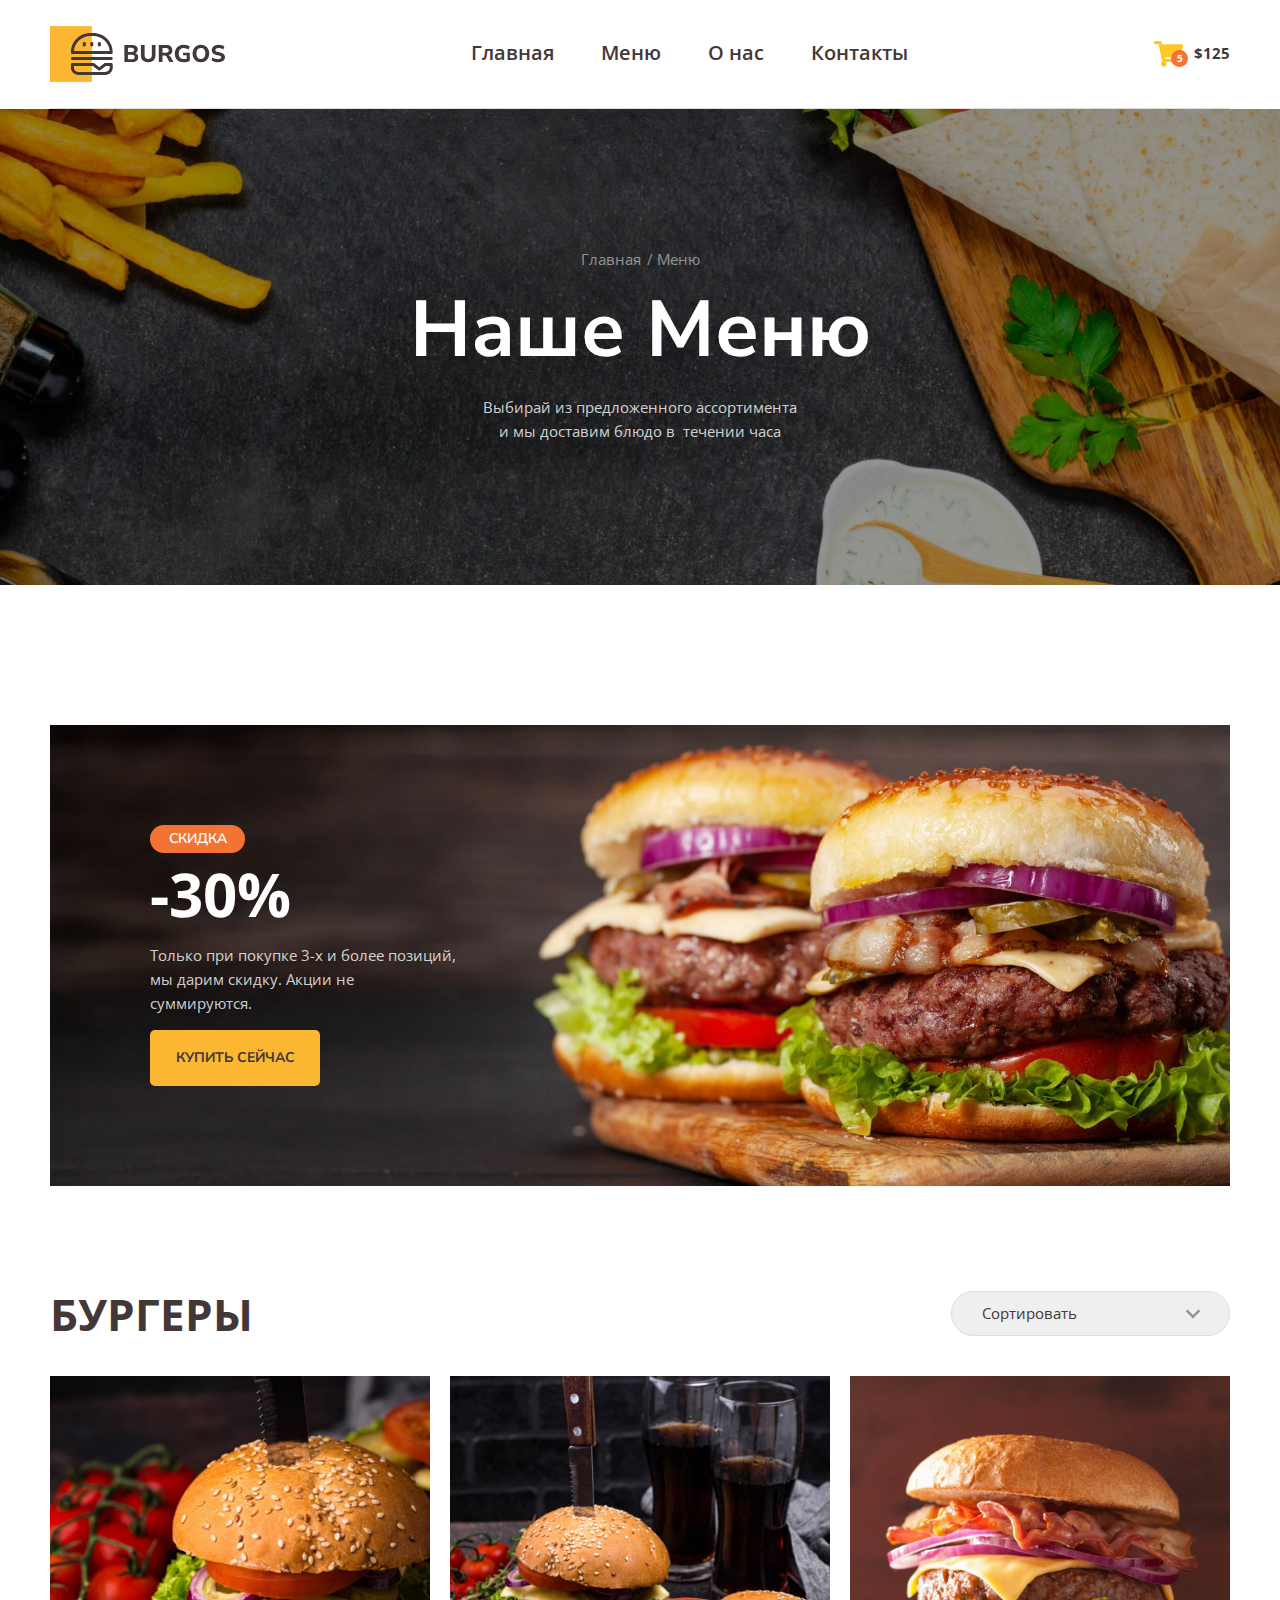
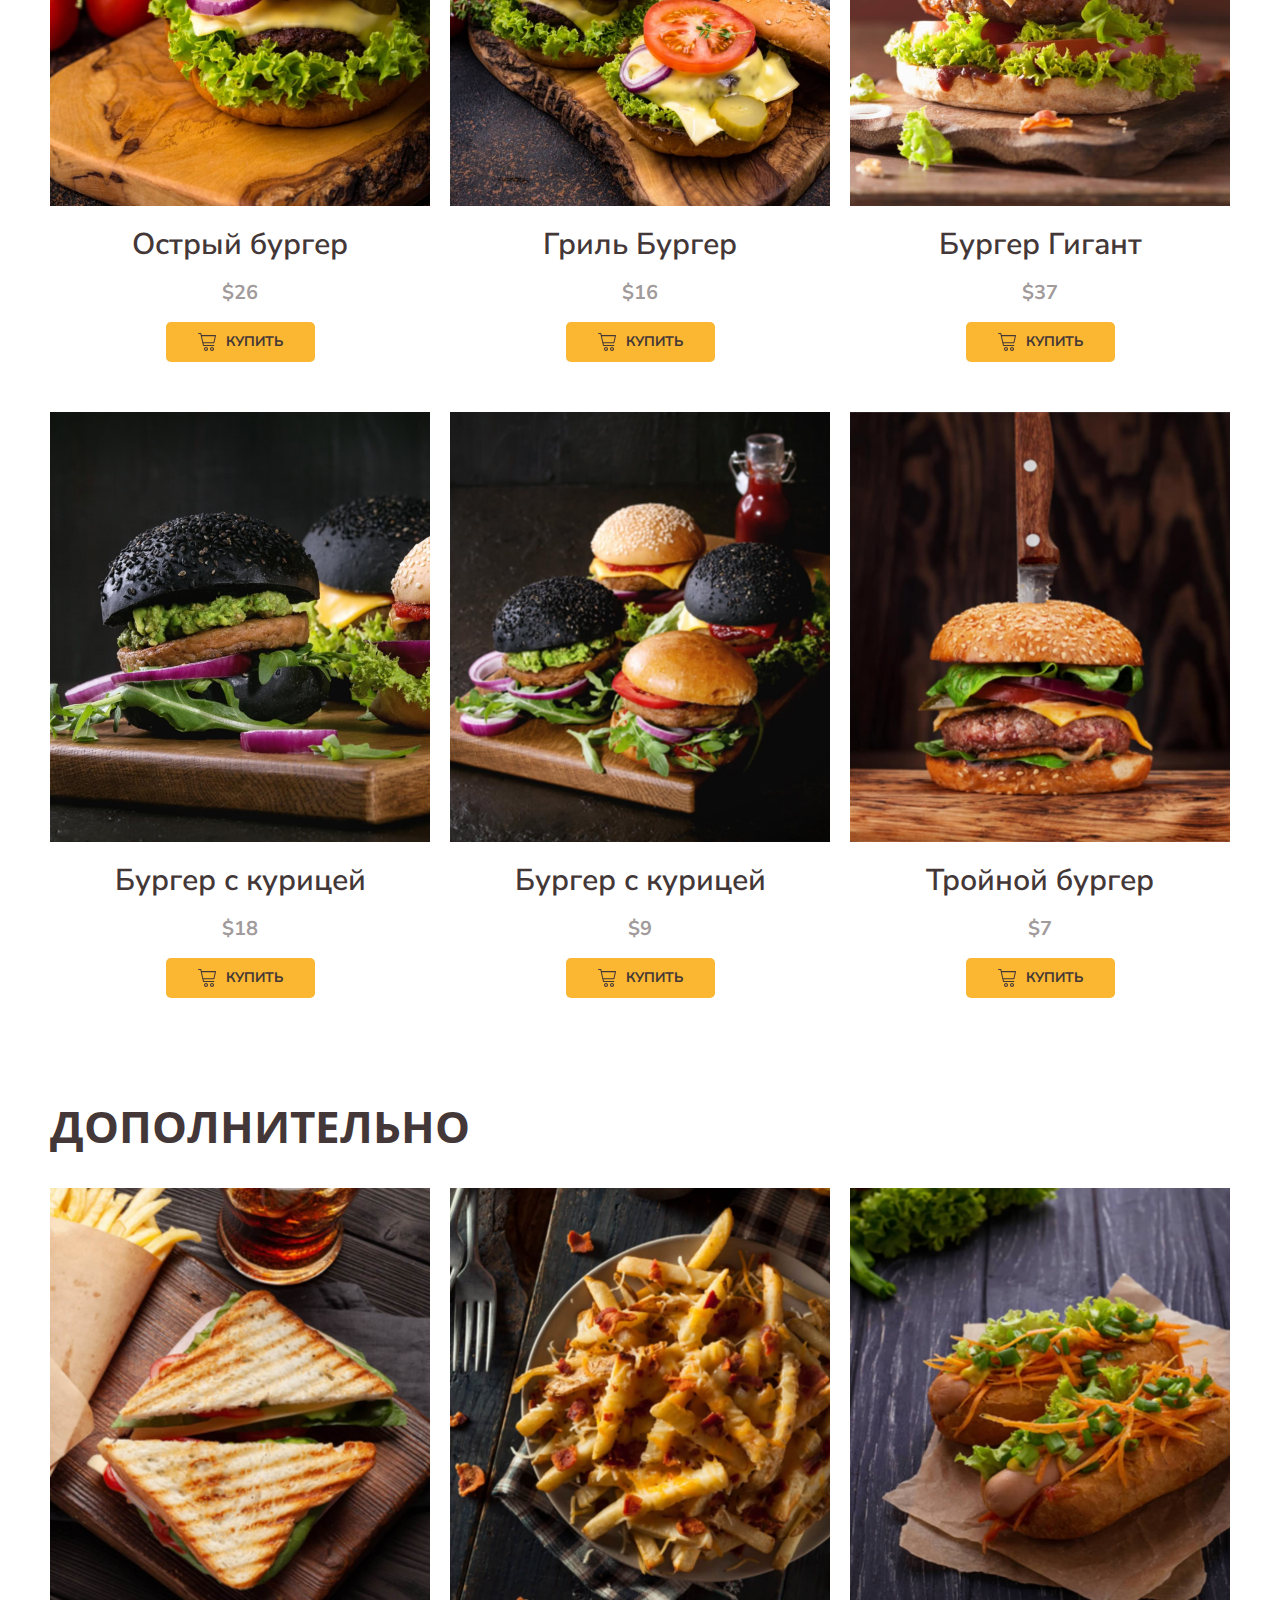
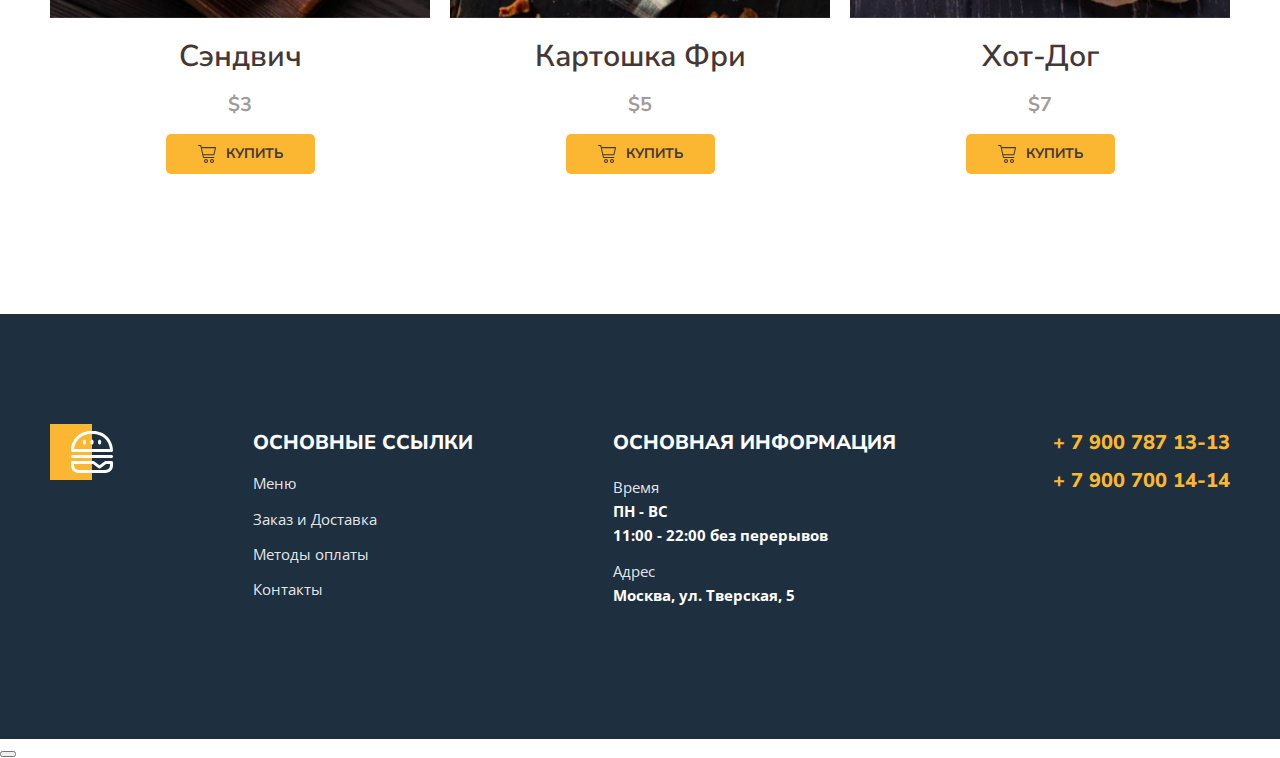
<file: index.html>
<!DOCTYPE html>
<html lang="ru">
<head>
    <meta charset="UTF-8">
    <meta name="viewport" content="width=device-width, initial-scale=1.0">
    <title>Burger</title>
    <link rel="stylesheet" href="styles/main.css">
    <link rel="preconnect" href="https://fonts.googleapis.com">
    <link rel="preconnect" href="https://fonts.gstatic.com" crossorigin>
    <link href="https://fonts.googleapis.com/css2?family=Nunito+Sans:ital,opsz,wght@0,6..12,200..1000;1,6..12,200..1000&family=Open+Sans:ital,wght@0,300..800;1,300..800&display=swap" rel="stylesheet">
    <link rel="stylesheet" href="styles/normalize.min.css">
</head>
<body>
    
    <header id="header-top">
        <div class="container">
            <div class="header-wrapper">
                <button class="burger-menu" onclick="openModal()"></button>
                <div class="logo">
                </div>
                <nav class="nav">
                    <a href="#" class="nav-link">Главная</a>
                    <a href="index.html" class="nav-link">Меню</a>
                    <a href="#" class="nav-link">О нас</a>
                    <a href="contact.html" class="nav-link">Контакты</a>
                </nav>
            <div class="header-cart">
                <a href="#" class="cart">$125 <span class="cart-count">5</span></a>
            </div>
            </div>
        </div>
    </header>
   
    <section class="hero">
    <div class="container">
    <ul class="breadcrumbs">
        <li class="breadcrumbs-item"> <a class="breadcrumbs-link" href="#">Главная</a></li>
        <li class="breadcrumbs-item">Меню</li>
    </ul>
    <h1 class="hero-title">Наше Меню</h1>
    <p class="hero-description">Выбирай из предложенного ассортимента и мы доставим блюдо в &nbsp;течении часа</p>
</div>
   </section>
   
   <section class="banner">
        <div class="container">
            <div class="banner-wrapper">
                <h2 class="banner-title"> <span>Скидка</span>-30%</h2>
                <p class="banner-description">Только при покупке 3-х и более позиций, мы дарим скидку. Акции не суммируются.
                </p>
                <a href="#menuBurger" class="banner-btn" >Купить сейчас</a>
            </div>
        </div>
   </section>
  <main>
    <section id="menuBurger">
     <div class="container">
        <div class="menu">
            <div class="menu-header">
                <h2 class="menu-title">Бургеры</h2>
                <select class="menu-select">
                    <option value="Сортировать" disabled selected>Сортировать</option>
                    <option value="По умолчанию">По умолчанию</option>
                    <option value="По возрастанию цены">По возрастанию цены</option>
                    <option value="По убыванию цены">По убыванию цены</option>
                </select>
            </div>
            <div class="menu-box">
                
                <div class="menu-item">
                    <div class="menu-thumb">
                        <img src="images/menu/01.jpeg" alt="Острый бургер">
                    </div>
                        <h3 class="menu-name">Острый бургер</h3>
                        <p class="menu-price">$26</p>
                        <button class="menu-btn" type="button">Купить</button>
                </div>
                <div class="menu-item">
                    <div class="menu-thumb">
                        <img src="images/menu/02.jpeg" alt="Гриль Бургер">
                    </div>
                        <h3 class="menu-name">Гриль Бургер</h3>
                        <p class="menu-price">$16</p>
                        <button class="menu-btn" type="button">Купить</button>
                </div>
                <div class="menu-item">
                    <div class="menu-thumb">
                        <img src="images/menu/03.jpeg" alt="Бурег Гигант">
                    </div>
                        <h3 class="menu-name">Бургер Гигант</h3>
                        <p class="menu-price">$37</p>
                        <button class="menu-btn" type="button">Купить</button>
                </div>

                <div class="menu-item">
                    <div class="menu-thumb">
                        <img src="images/menu/04.jpeg" alt="Бургер с курицей">
                    </div>
                        <h3 class="menu-name">Бургер с курицей</h3>
                        <p class="menu-price">$18</p>
                        <button class="menu-btn" type="button">Купить</button>
                </div>

                <div class="menu-item">
                    <div class="menu-thumb">
                        <img src="images/menu/05.jpeg" alt="Бургер с курицей">
                    </div>
                        <h3 class="menu-name">Бургер с курицей</h3>
                        <p class="menu-price">$9</p>
                        <button class="menu-btn" type="button">Купить</button>
                </div>

                <div class="menu-item">
                    <div class="menu-thumb">
                        <img src="images/menu/06.jpeg" alt="Тройной бургер">
                    </div>
                        <h3 class="menu-name">Тройной бургер</h3>
                        <p class="menu-price">$7</p>
                        <button class="menu-btn" type="button">Купить</button>
                </div>

                </div>
            </div>
        </div>
    </section>
</main>
    <section>
        <div class="container">
           <div class="menu-add">
               <div class="menu-header">
                   <h2 class="menu-title">Дополнительно</h2>
               </div>
               
               <div class="menu-box_additionally">
                   <div class="menu-item_additionally">
                       <div class="menu-thumb">
                           <img src="images/menu/07.jpeg" alt="Сэндвич">
                       </div>
                       <div class="menu-info">
                           <h3 class="menu-name">Сэндвич</h3>
                           <p class="menu-price">$3</p>
                           <button class="menu-btn" type="button">Купить</button>
                        </div>
                   </div>
                   <div class="menu-item_additionally">
                       <div class="menu-thumb">
                           <img src="images/menu/08.jpeg" alt="Картошка Фри">
                       </div>
                       <div class="menu-info">
                           <h3 class="menu-name">Картошка Фри</h3>
                           <p class="menu-price">$5</p>
                           <button class="menu-btn" type="button">Купить</button>
                        </div>
                   </div>
                   <div class="menu-item_additionally">
                       <div class="menu-thumb">
                           <img src="images/menu/09.jpeg" alt="Хот-Дог">
                       </div>
                       <div class="menu-info">
                           <h3 class="menu-name">Хот-Дог</h3>
                           <p class="menu-price">$7</p>
                           <button class="menu-btn" type="button">Купить</button>
                        </div>
                   </div>
                   </div>
                   
               </div>
           </div>
       </section>
       
       <footer class="footer">
        <div class="container">
            <div class="footer-wrapper">
                <a href="#" class="footer-logo"></a>
                <div class="footer-item">
                    <h3 class="footer-title">Основные ссылки</h3>
                    <nav class="footer-nav">
                        <a href="#">Меню</a>
                        <a href="#">Заказ и Доставка</a>
                        <a href="#">Методы оплаты</a>
                        <a href="contact.html">Контакты</a>
                    </nav>
                    <a class="footer-tel_mobile" href="tel:+79007871313">+ 7 900 787 13-13</a>
                    <a class="footer-tel_mobile" href="tel:+79007001414">+ 7 900 700 14-14</a>
                </div>
                <div class="footer-item">
                    <h3 class="footer-title">Основная информация</h3>
                    <ul class="footer-list">
                        <li>
                            <span>Время</span>
                            ПН - ВС<br>
                            11:00 - 22:00 без перерывов
                        </li>
                        <li>
                            <span>Адрес</span>
                            Москва, ул. Тверская, 5
                        </li>
                    </ul>
                    
                </div>
                <div class="footer-item">
                    <a class="footer-tel" href="tel:+79007871313">+ 7 900 787 13-13</a>
                    <a class="footer-tel" href="tel:+79007001414">+ 7 900 700 14-14</a>
                </div>
            </div>
        </div>
       </footer>

<a href="#header-top" class="button-up hidden" id="btnUp">Наверх</a>
<div class="modal" id="modal">
    <nav class="nav_modal">
        <a href="#" class="nav-link">Главная</a>
        <a href="index.html" class="nav-link">Меню</a>
        <a href="#" class="nav-link">О нас</a>
        <a href="contact.html" class="nav-link">Контакты</a>
    </nav>        
        <button class="modal-close" onclick="closeModal()"></button>
</div>

<script src="scripts/script.js">

</script>
</body>
</html>
</file>
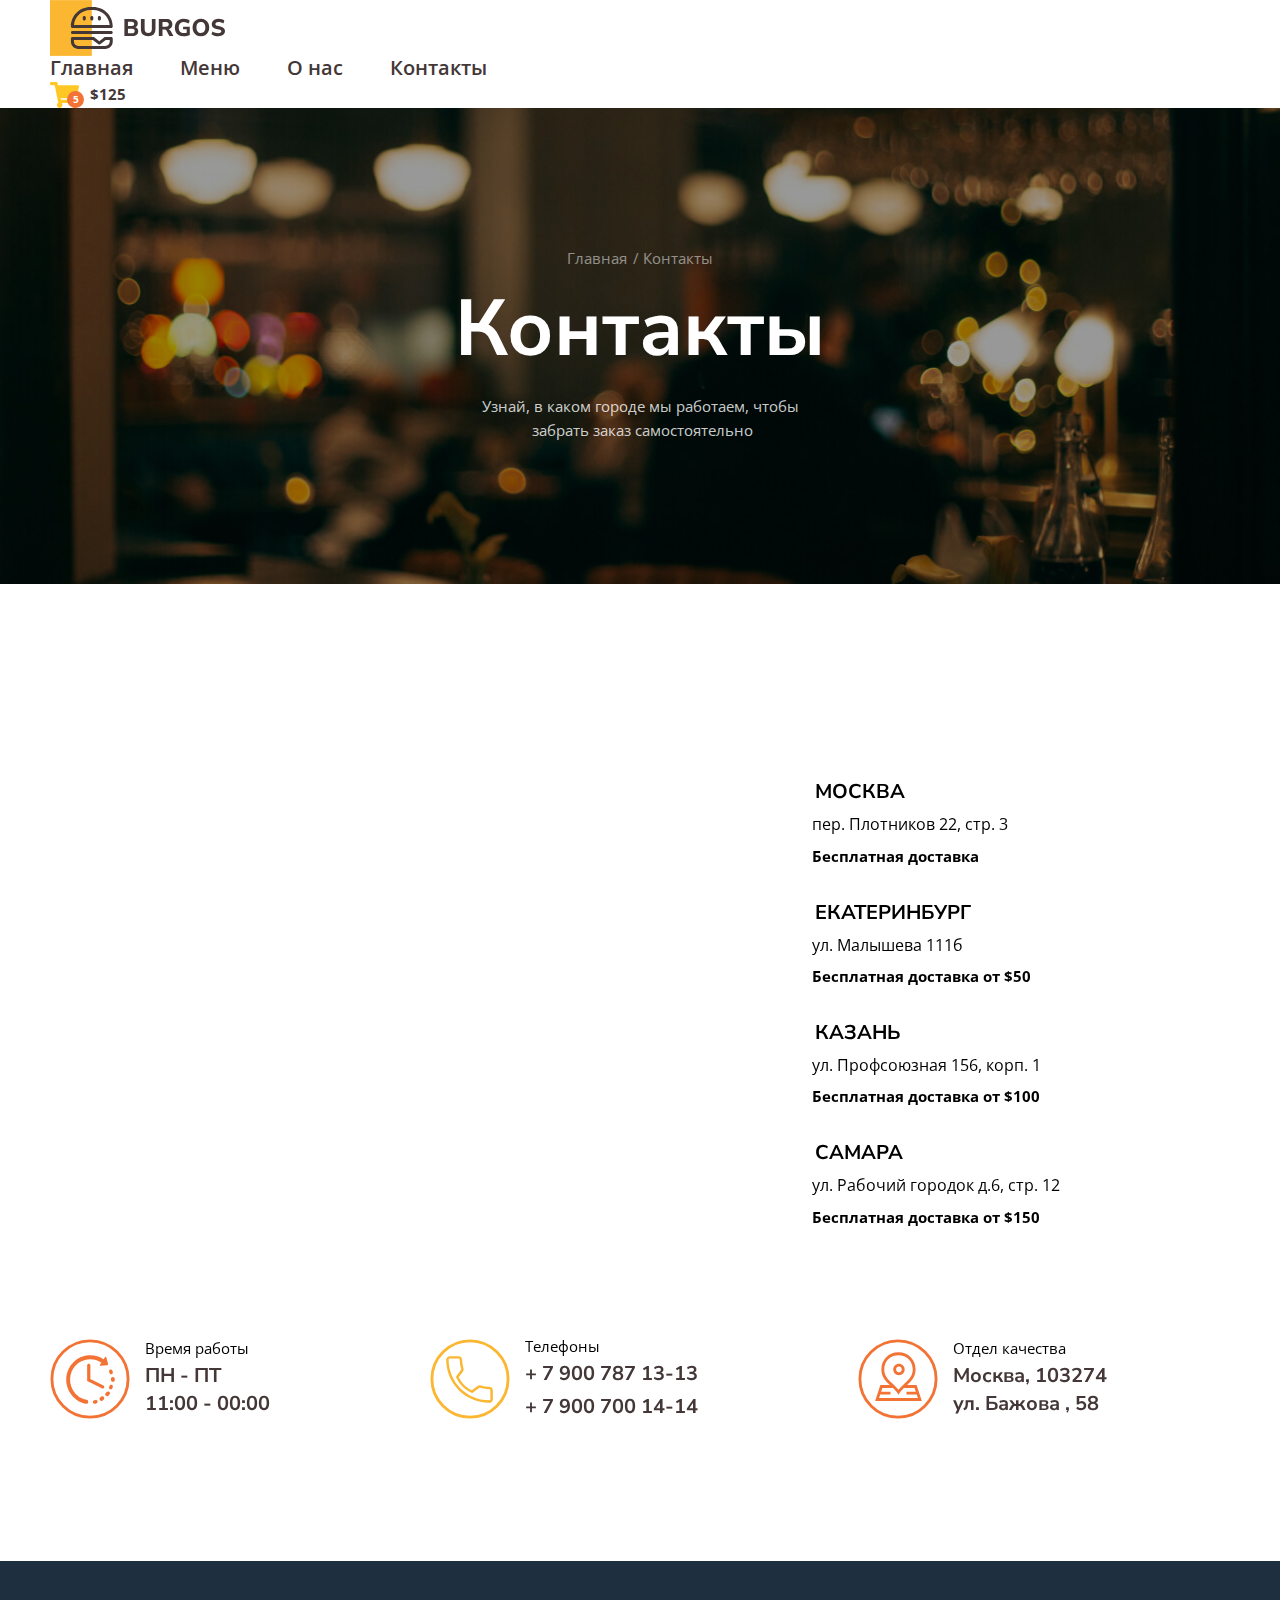
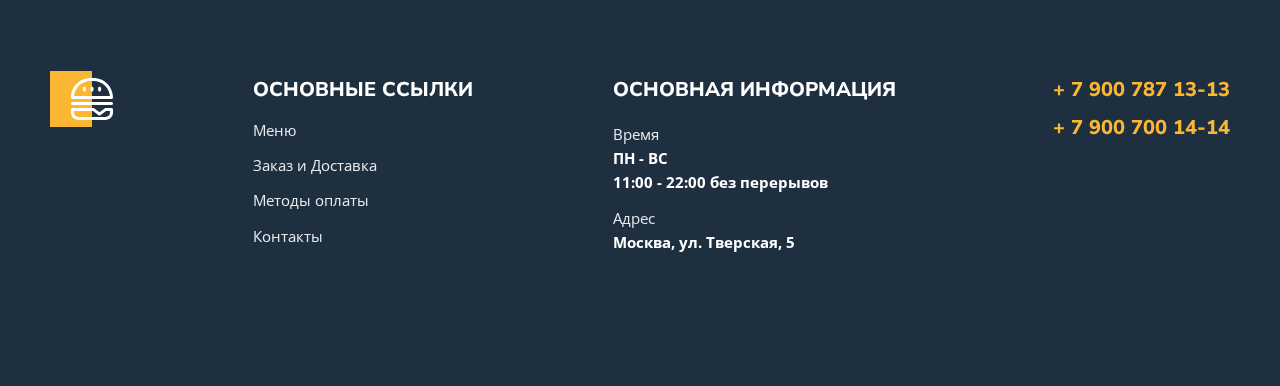
<file: contact.html>
<!DOCTYPE html>
<html lang="ru">
<head>
    <meta charset="UTF-8">
    <meta name="viewport" content="width=device-width, initial-scale=1.0">
    <title>Burger</title>
    <link rel="stylesheet" href="styles/main.css">
    <link rel="preconnect" href="https://fonts.googleapis.com">
    <link rel="preconnect" href="https://fonts.gstatic.com" crossorigin>
    <link href="https://fonts.googleapis.com/css2?family=Nunito+Sans:ital,opsz,wght@0,6..12,200..1000;1,6..12,200..1000&family=Open+Sans:ital,wght@0,300..800;1,300..800&display=swap" rel="stylesheet">
    <link rel="stylesheet" href="styles/normalize.min.css">
</head>
<body>
    <header>
        <div class="container">
            <div class="header">
                <div class="logo">
                </div>
                <nav class="nav">
                    <a href="#" class="nav-link">Главная</a>
                    <a href="index.html" class="nav-link">Меню</a>
                    <a href="#" class="nav-link">О нас</a>
                    <a href="#" class="nav-link">Контакты</a>
                </nav>
                <a href class="cart"="#">$125 <span class="cart-count">5</span></a>
            </div>
        </div>
    </header>
   <section class="hero-contact">
    <div class="container"></div>
    <ul class="breadcrumbs">
        <li class="breadcrumbs-item"> <a class="breadcrumbs-link" href="">Главная</a></li>
        <li class="breadcrumbs-item">Контакты</li>
    </ul>
    <h1 class="hero-title">Контакты</h1>
    <p class="hero-description">Узнай, в каком городе мы работаем, чтобы &nbsp;забрать заказ самостоятельно</p>
   </section>
   
   <main>
    <div class="container">
        <div class="contact">
            <div class="contact-main">
                <div class="contact-map">
                    <iframe src="https://yandex.ru/map-widget/v1/?um=constructor%3A3133cc44880ff9af03c1c2aee0cb99f99db55d781ab622cda8b9fb2caeb7002d&amp;source=constructor" width="100%" height="550" frameborder="0"></iframe>                </div>
                <ul class="contact-adress">
                    <li>
                        <span>Москва</span>
                        пер. Плотников 22, стр. 3
                        <span>Бесплатная доставка</span>
                    </li>
                    <li>
                        <span>Екатеринбург</span>
                        ул. Малышева 111б
                        <span>Бесплатная доставка от $50</span>
                    </li>
                    <li>
                        <span>Казань</span>
                        ул. Профсоюзная 156, корп. 1
                        <span>Бесплатная доставка от $100</span>
                    </li>
                    <li>
                        <span>Самара</span>
                        ул. Рабочий городок д.6, стр. 12
                        <span>Бесплатная доставка от $150</span>
                    </li>
                </ul>
            </div>
            <ul class="contact-additionally">
                <li>
                    <span>
                        Время работы
                        <span class="contact-info">
                            ПН - ПТ<br>
                            11:00 - 00:00
                        </span>
                    </span>
                </li>
                <li>
                    <span>
                        Телефоны
                        <a class="contact-tel" href="tel:+79007871313">+ 7 900 787 13-13</a>
                        <a class="contact-tel" href="tel:+79007001414">+ 7 900 700 14-14</a>
                    </span>
                </li>
                <li>
                    <span>
                        Отдел качества
                        <span class="contact-info">
                            Москва, 103274<br>
                            ул. Бажова , 58
                        </span>
                    </span>
                    
                </li>
            </ul>
        </div>
    </div>
</main>

       <footer class="footer">
        <div class="container">
            <div class="footer-wrapper">
                <a href="" class="footer-logo"></a>
                <div class="footer-item">
                    <h3 class="footer-title">Основные ссылки</h3>
                    <nav class="footer-nav">
                        <a href="index.html">Меню</a>
                        <a href="#">Заказ и Доставка</a>
                        <a href="#">Методы оплаты</a>
                        <a href="#">Контакты</a>
                    </nav>
                </div>
                <div class="footer-item">
                    <h3 class="footer-title">Основная информация</h3>
                    <ul class="footer-list">
                        <li>
                            <span>Время</span>
                            ПН - ВС<br>
                            11:00 - 22:00 без перерывов
                        </li>
                        <li>
                            <span>Адрес</span>
                            Москва, ул. Тверская, 5
                        </li>
                    </ul>
                    
                </div>
                <div class="footer-item">
                    <a class="footer-tel" href="tel:+79007871313">+ 7 900 787 13-13</a>
                    <a class="footer-tel" href="tel:+79007001414">+ 7 900 700 14-14</a>
                </div>
            </div>
        </div>
       </footer>

</body>
</html>
</file>
<file: styles/main.css>
:root {
    --open-sans: "Open Sans", sans-serif;
    --nunito-sans: "Nunito Sans", sans-serif;

    --accent-light: #FBB731;
    --accent-dark: #F37335;
    --dark: #443737;
    --light: #FFFFFF;
    --light-rgb: 255, 255, 255;
    --line: #DEDEDE
}
a {
text-decoration: none;
}
body {
    font-family: var(--open-sans);
    font-style: normal;
    font-weight: 400;
}
.container {
    width: 100%;
    max-width: 1210px;
    margin: 0 auto;
    padding-left: 15px;
    padding-right: 15px;
    box-sizing: border-box;
}
/*Header*/
.burger-menu {
    background-image: url(../images/Menu.svg);
    display: none;
    width: 34px;
    height: 22px;
    background-repeat: no-repeat;
    background-size: contain;
    background-color: transparent;
    border: none;
}
.header-wrapper {
    display: flex;
    align-items: center;
    justify-content: space-between;
    /*gap: 56px;*/
    padding: 26px 0;
    border-bottom: 1px solid var(--line);
}
.logo {
    display: block;
    width: 175px;
    height: 56px;
    background-image: url(../images/logo.svg);
    background-repeat: no-repeat;
    background-size: contain;
}
.nav {
    /*flex-grow: 1;*/
    display: flex;
    gap: 47px;
    margin-left: min (10vw, 140px);
}
.nav-link {
    color: var(--dark);
    font-weight: 600;
    font-size: 20px;

}
.nav-link::after {
    content: '';
    display: block;
    width: 100%;
    height: 3px;
    background-color: transparent;
    border-radius: 1.5px;
    transition: 0.3s;

}
.nav-link:hover::after{
    background-color: var(--accent-light);
}
.cart {
    color: var(--dark);
    font-weight: 700;
    font-size: 15px;
    display: flex;
    align-items: center;
    gap: 10px;
    position: relative;
}
.cart::before {
    content: '';
    display: block;
    width: 30px;
    height: 26px;
    background-image: url(../images/shopping-cart.svg);
    background-repeat: no-repeat;
    background-size: contain;
}
.cart-count {
    display: flex;
    align-items: center;
    justify-content: center;
    border-radius: 100%;
    width: 17px;
    height: 17px;
    background-color: var(--accent-dark);
    color: var(--light);
    font-size: 10px;
    position: absolute;
    left: 17px;
    bottom: 0;
}
.button-up {
    position: fixed;
    right: 10px;
    bottom: 10px;
    max-width: 100px;
    text-align: center;
    font-family: var(--nunito-sans);
    color: var(--dark);
    background-color: var(--accent-light);
    border-radius: 5px;
    padding: 10px 10px;
    font-size: 14px;
    font-weight: 700;
    text-transform: uppercase;
    border: none;
    transition: 0.3s;
}
.button-up:hover{
    background-color: var(--accent-dark);
}
/*Hero Banner*/
.hero {
    background-image: url(../images/Group\ 3.jpeg);
    background-repeat: no-repeat;
    background-size: cover;
    background-position: center center;
    text-align: center;
    padding: 142px 0;
}
.hero-contact {
    background-image: url(../images/hero-contact.jpg);
    background-repeat: no-repeat;
    background-size: cover;
    background-position: center center;
    text-align: center;
    padding: 142px 0;
}
.breadcrumbs {
    display: flex;
    align-items: center;
    justify-content: center;
    list-style-type: none;
    gap: 16px;
    padding: 0;
    color: rgba(var(--light-rgb), .5);
    font-size: 15px;
    margin: 0;
}
.breadcrumbs-link {
    color: rgba(var(--light-rgb), .5);
    transition: 0.3s;

}
.breadcrumbs-link:hover {
    color: var(--accent-light);
}
.breadcrumbs-item {
    position: relative;
}
.breadcrumbs-item:not(:last-child)::after {
    content: '/';
    position: absolute;
    right: -12px;
}
.hero-title {
    color: var(--light);
    font-size: 79px;
    font-weight: 700;
    font-family: var(--nunito-sans);
    line-height: 6.75rem;
    text-transform: capitalize;
    margin: 8px 0 11px 0
}
.hero-description {
    color: rgba(var(--light-rgb), 0.8);
    font-size: 15px;
    font-weight: 400;
    font-family: var(--open-sans);
    line-height: 160%;
    max-width: 320px;
    margin: 0 auto;
}

/*Banner-sale*/
.banner {
    margin-top: 140px;
    margin-bottom: 100px;
}
.banner-wrapper{
    background-image: url(../images/sale.jpeg);
    background-repeat: no-repeat;
    background-size: cover;
    padding: 100px;
}
.banner-btn {
    display: block;
    max-width: 170px;
    text-align: center;
    font-family: var(--nunito-sans);
    color: var(--dark);
    background-color: var(--accent-light);
    border-radius: 5px;
    padding: 20px 0;
    font-size: 14px;
    font-weight: 700;
    text-transform: uppercase;
    border: none;
    transition: 0.3s;

}
.banner-btn:hover{
    background-color: var(--accent-dark);
}
.button-up.hidden {
    opacity: 0;
}
.button-up.visible {
    opacity: 1;
}
.banner-description {
    font-family: var(--open-sans);
    font-size: 15px;
    font-weight: 400;
    color: rgba(var(--light-rgb), 0.8);
    max-width: 307px;
    line-height: 1.5rem;
    margin-top: 10px;
    margin-bottom: 15px;
}
.banner-title {
    font-size: 60px;
    color: var(--light);
    margin: 0;
    line-height: 126%;
}
.banner-title span {
    font-size: 14px;
    line-height: 128%;
    display: block;
    font-family: var(--nunito-sans);
    text-align: center;
    padding: 5px 0;
    color: var(--light);
    background-color: var(--accent-dark);
    border-radius: 14px;
    max-width: 95px;
    font-weight: 600;
    text-transform: uppercase;
    margin-bottom: 4px;
}
/*Menu*/
.menu-header {
    display: flex;
    align-items: center;
    justify-content: space-between;
    margin-top: 100px;
    margin-bottom: 34px;
}
.menu {
    margin-bottom: 100px;
}
.menu-select {
    color: var(--dark);
    font-size: 15px;
    appearance: none;
    width: 279px;
    background-image: url(../images/chevron-down.svg);
    background-size: 14px 10px;
    background-repeat: no-repeat;
    background-position: 89% center;
    border: 1px solid var(--line);
    padding: 13px 30px;
    border-radius: 22px;
}
.menu-item, .menu-item_additionally {
    font-family: var(--nunito-sans);
    text-align: center;
}

.menu-title {
   margin: 0; 
   font-size: 44px;
   line-height: 3.5rem;
   font-weight: 700;
    color: var(--dark);
    text-transform: uppercase;
    margin: 0;
}
.menu-name {
    color: var(--dark);
    font-size: 30px;
    font-weight: 600;
    line-height: 2.38rem;
    letter-spacing: 0rem;
    margin: 0 0 10px 0;
}
.menu-price {
    color: rgba(68, 55, 55, 0.5);
    font-size: 20px;
    font-weight: 700;
    line-height: 2.38rem;
    letter-spacing: 0rem;
    margin: 0 0 10px 0;
}
.menu-box, .menu-box_additionally {
    display: grid;
    grid-template-columns: repeat(3, 1fr);
    grid-template-rows: auto;
    gap: 50px 20px;
}
.menu-thumb {
    width: 100%;
    height: 430px;
    position: relative;
    overflow: hidden;
    margin-bottom: 20px;
}
.menu-thumb img {
    width: 100%;
    height: 100%;
    position: absolute;
    left: 50%;
    top: 50%;
    transform: translate(-50%, -50%);
    object-fit: cover;
}
.menu-btn {
    display: flex;
    align-items: center;
    justify-content: center;
    gap: 10px;
    margin: 0 auto;
    background-color: var(--accent-light);
    color: var(--dark);
    border: none;
    border-radius: 5px;
    font-size: 14px;
    cursor: pointer;
    transition: 0.3s;
    text-transform: uppercase;
    font-weight: bold;
    padding: 11px 32px;
}
.menu-btn:hover {
    background-color: var(--accent-dark);
}

.menu-btn::before {
    content: '';
    display: block;
    width: 18px;
    height: 18px;
    background-image: url(../images/cart.svg);
    background-size: contain;
    background-repeat: no-repeat;
}
.menu-add {
    margin-bottom: 140px;
}
/*Footer*/
.footer {
    background-color: #1E2F40;
    padding: 110px 0 120px 0;
    color: #fff;
}
.footer-item:last-child {
    flex-basis: 194px;

}

.footer-wrapper {
    display: flex;
    justify-content: space-between;
    gap: 15px;
}
.footer-logo {
    display: block;
    background: url(../images/Logo_light.svg) no-repeat center;
    background-size: contain;
    width: 63px;
    height: 56px;
}

.footer-title {
    font-family: var(--nunito-sans);
    font-size: 20px;
    margin: 0 0 13px 0;
    font-weight: 800;
    color: white;
    line-height: 2.38rem;
    text-transform: uppercase;

}

.footer-nav {
    display: flex;
    gap: 9px;
    font-family: var(--open-sans);
    font-size: 15px;
    font-weight: 400;
    flex-direction: column;
}

.footer-nav a {
    font-size: 15px;
    color: rgba(var(--light-rgb), 0.9);
    text-decoration: none;
    margin-bottom: 9px;
    transition: 0.3s;
}

.footer-nav a:hover {
    color: var(--accent-light);
}

.footer-list {
    font-family: var(--open-sans);
    list-style: none;
    padding: 0;
    margin: 0;
    font-size: 15px;
}

.footer-list li {
    margin-bottom: 12px;
    font-weight: 700;
    line-height: 1.5rem;
}

.footer-list span {
    display: block;
    color: rgba(var(--light-rgb), 0.9);
    font-weight: 400;
    line-height: 1.5rem;
}

.footer-tel, .footer-tel_mobile {
    font-family: var(--nunito-sans);
    display: block;
    color: var(--accent-light);
    text-decoration: none;
    font-size: 20px;
    font-weight: 800;
    transition: 0.3s;
    line-height: 2.38rem;
    text-align: right;
}
.footer-tel_mobile {
    display: none;
}

.footer-tel:hover {
    color: var(--accent-dark);
}
/*Contacts*/
.contact-main {
    display: flex;
    align-items: center;
    gap: 20px;
    max-width: 1057px;
    margin: 140px auto 60px;
}


.contact-map {
    flex-basis: 680px;
}


.contact-adress {
    flex-basis: calc(100% - 680px - 20px);
    list-style-type: none;
    padding-left: 0;
}


.contact-adress > li:not(:last-child) {
    margin-bottom: 26px;
}


.contact-adress > li > span {
    display: block;
    font-size: 15px;
    line-height: 160%;
}


.contact-adress > li > span:first-child {
    font-family: var(--nunito-sans);
    font-size: 20px;
    font-weight: 700;
    line-height: 190%;
    text-transform: uppercase;
    margin-left: 3px;
    margin-bottom: 4px;
}


.contact-adress > li > span:last-child {
    font-weight: 700;
    margin-top: 10px;
}


.contact-additionally {
    display: flex;
    justify-content: space-between;
    gap: 20px;
    max-width: 1057px;
    list-style-type: none;
    padding-left: 0;
    margin: 0 0 140px 0;
}


.contact-additionally > li {
    font-size: 15px;
    display: flex;
    align-items: center;
    gap: 15px;
}


.contact-additionally > li::before {
    content: '';
    display: block;
    width: 80px;
    height: 80px;
    background-repeat: no-repeat;
    background-size: cover;
}


.contact-additionally > li:nth-child(1):before {
    background-image: url(../images/01.svg);
}
.contact-additionally > li:nth-child(2):before {
    background-image: url(../images/02.svg);
}
.contact-additionally > li:nth-child(3):before {
    background-image: url(../images/03.svg);
}


.contact-info,
.contact-tel {
    display: block;
    color: var(--dark);
    font-family: var(--nunito-sans);
    font-size: 20px;
    font-weight: 700;
    line-height: 140%;
    margin-top: 5px;
}


.contact-tel {
    transition: 0.3s;
}


.contact-tel:hover {
    color: var(--accent-light);
}
.nav_modal {
    display: none;
}
/*Media*/
/*@media (width <= 1080px) {
    .nav {
        margin-left: 0;
        gap: min(2vw, 22px)
}
.header-wrapper {
    gap: 40px;
}*/
@media (max-width: 768px){
    .logo {
        width: 150px;
        height: 48px;
    }
    /*.header-wrapper {
        gap: 45px;
    }*/
    .nav {
        gap: 22px;
}
    .banner {
        margin-top: 72px;
}
    .banner-wrapper  {
        padding: 100px 40px;
}
    .menu-header {
        margin-top: 80px;
}
    .menu-box {
        grid-template-columns: repeat(2, 1fr);
}
    .menu-box_additionally {
        grid-template-columns: repeat(1, 1fr);
    }
    .menu-item_additionally {
        display: flex;
        align-items: center;
        gap: 20px;

    }
    .menu-item_additionally .menu-thumb {
        margin-bottom: 0;
        height: 260px;
    }
    .menu-info {
        flex-basis: calc(40%);
    }
    .footer-tel_mobile {
        display: block;
        text-align: left;
    }
    .footer-item:last-child {
        display: none;
    }
    .footer-nav {
        margin-bottom: 20px;
    }
    .footer {
        padding: 62px 0 71px 0;
}
}
 @media  (max-width: 730px) {
    .nav {
        display: none;
    }
    .modal { 
        background-color: #FFF8DC;
        padding: 40px 15px;
        position: absolute;
        top: 0;
        width: 100%;
        max-width: 500px;
        box-sizing: border-box;
        left: 0;
        right: 0;
        margin: 0 auto;
        text-align: center;
        transition: 0.3s;
    }
    .nav_modal {
        display: flex;
        flex-direction: column;
        gap: 23px;
    }
    .modal-close {
        display: block;
        width: 22px;
        height: 22px;
        background-image: url(../images/close.svg);
        background-repeat: no-repeat;
        background-size: contain;
        background-color: transparent;
        border: none;
        position: absolute;
        top: 20px;
        right: 20px;
    }
    .burger-menu {
        display: block;
    }
    .header-wrapper {
        gap: 21px;
        justify-content: flex-start;
        padding: 20px 0;
    }
    .header-cart {
        margin-left: auto;
    }
    .logo {
        height: 37px;
        width: 117px;
    }
    .menu-thumb {
        height: 50vw;
    }
    .menu-item_additionally .menu-thumb {
        height: 38vw;
    }
    .menu-select  {
        width: 35vw;
    }
    
 }
 @media (max-width: 430px) {
    .hero {
        padding: 55px 0;
    }
    .hero-title {
        font-size: 38px;
        line-height: 3.25rem;
    }
    .banner {
        margin-top: 33px;
        margin-bottom: 50px;
    }
    .banner-wrapper {
    padding: 35px 17px;
    }
    .menu-title {
    font-size: 27px;
    }
    .menu-select {
        font-size: 12px;
        padding: 8px 15px;
        line-height: 1.5rem;
        flex-basis: 136px;
        width: 136px;
    }
    .menu-name {
        font-size: 13px;
        line-height: 1.25rem;
        margin-bottom: 0;
    }
    .menu-price {
        font-size: 12px;
        line-height: 1.75rem;
        margin-bottom: 7px;
    }.menu-item_additionally .menu-thumb {
        margin-bottom: 0;
        height: 38vw;
    }
    .menu-thumb {
        margin-bottom: 7px;
    }
    .menu-box {
        gap: 24px 20px;
    }
    .menu-btn {
        padding: 10px 22px;
    }
    .menu-add {
        margin-bottom: 80px;
    }
    .footer-wrapper {
        flex-direction: column;
    }
    .footer-title {
        font-size: 18px;
        line-height: 2.38rem;
    }
    .footer-wrapper {
        gap: 33px;
        position: relative;
    }
    .footer-tel_mobile {
        position: absolute;
        top: 0;
        right: 0;
    }
    .footer-tel_mobile + .footer-tel_mobile {
        top: 24px
    }
</file>
